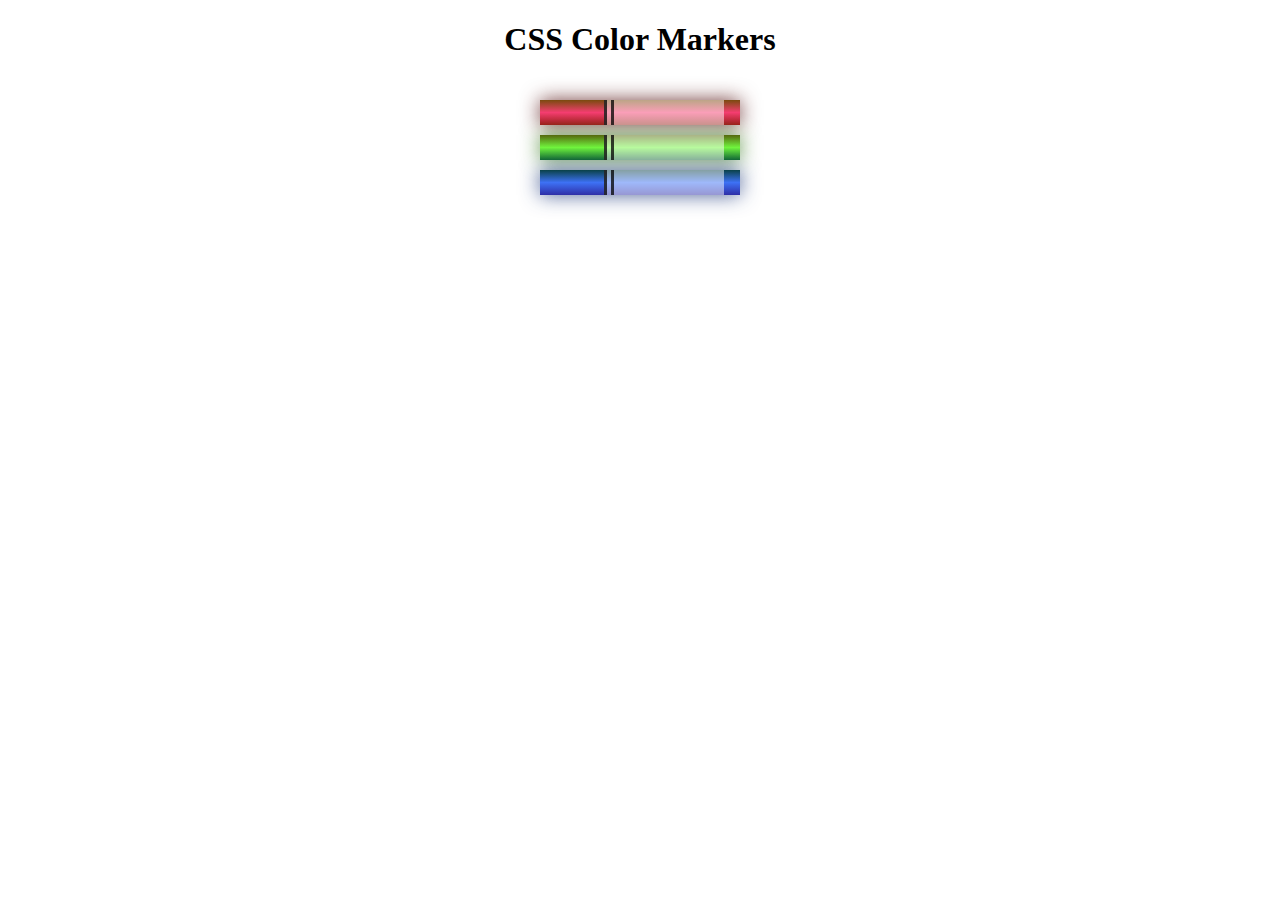
<file: O3_Coloured_Markers/index.html>
<!DOCTYPE html>
<html lang="en">
  <head>
    <meta charset="utf-8" />
    <meta name="viewport" content="width=device-width, initial-scale=1.0" />
    <title>Colored Markers</title>
    <link rel="stylesheet" href="styles.css" />
  </head>
  <body>
    <h1>CSS Color Markers</h1>
    <div class="container">
      <div class="marker red">
        <div class="cap"></div>
        <div class="sleeve"></div>
      </div>
      <div class="marker green">
        <div class="cap"></div>
        <div class="sleeve"></div>
      </div>
      <div class="marker blue">
        <div class="cap"></div>
        <div class="sleeve"></div>
      </div>
    </div>
  </body>
</html>
</file>
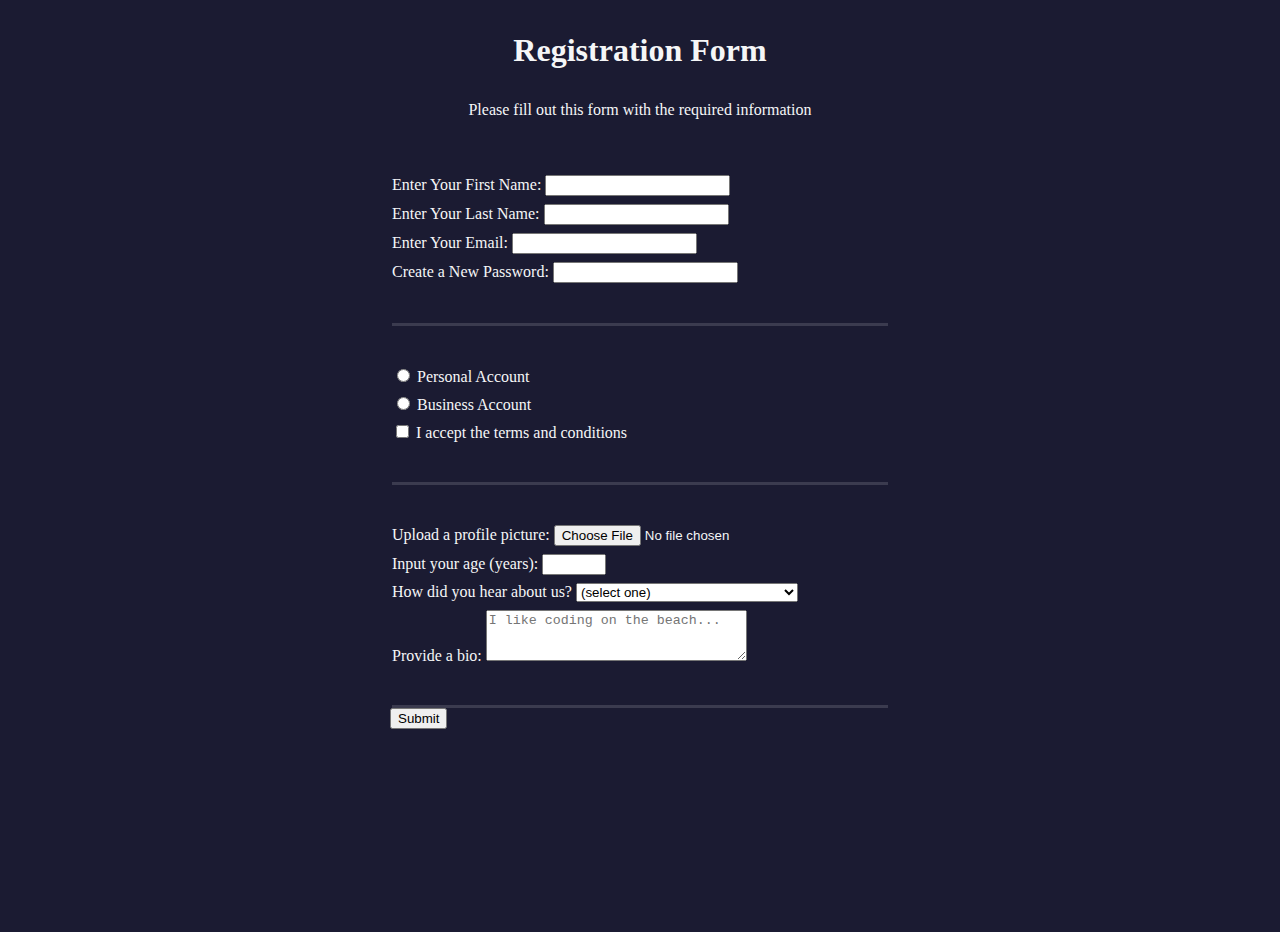
<file: O4_Registration_Form/Practice/index.html>
<!DOCTYPE html>
<html lang="en">
<head>
  <meta charset="UTF-8">
  <meta name="viewport" content="width=device-width, initial-scale=1.0">
  <link rel="stylesheet" href="style.css">
  <title>Registration Form</title>
</head>
<body>
  <h1>
    Registration Form
  </h1>
  <p>
    Please fill out this form with the required information
  </p>
  <form action="https://register-demo.freecodecamp.org" method="post">
    <fieldset>
      <label for="first-name">
        Enter Your First Name: <input name="first-name"type="text" id="first-name" required>

      </label>

     <label for="last-name">
      Enter Your Last Name: <input name="last-name" type="text" id="last-name" required>
     </label>

      <label for="">
        Enter Your Email: <input type="email" id="email" name="email" required>
      </label>
      
     <label for="new-password">
      Create a New Password: <input type="password" name="new-password" id="new-password" required pattern="[a-z0-5]{8,}">
     </label>

    </fieldset>

    <fieldset>
      <label for="personal-account">
        <input type="radio" name="account-type" id="personal-account" > Personal Account
      </label>
      <label for="business-account">
        <input type="radio" name="account-type" id="business-account" > Business Account
      </label>
      <label for="terms-and-conditions">
        <input type="checkbox" required id="terms-and-conditions" name=""terms-and-conditions> I accept the <terms href="https://www.freecodecamp.org/news/terms-of-service/">terms and conditions</a>
      </label>

    </fieldset>

    <fieldset>
      <label for="profile-picture">
        Upload a profile picture: <input type="file"  id="profile-picture" name="profile-picture">
      </label>

      <label for="age">
        Input your age (years): 
        <input type="number" min="13" max="120" id="age" name="age"/>
      </label>


      <label for="referrer"> How did you hear about us?
      <select name="referrer" id="referrer">
        <option value="">
          (select one)
        </option>
        <option value="1">
          freeCodeCamp News
        </option>
        <option value="2">
          freeCodeCamp YouTube Channel
        </option>
        <option value="3">
          freeCodeCamp Forum
        </option>
        <option value="4">
          Other
        </option>

      </select>

    </label>

    <label for="bio">Provide a bio:
      <textarea id="bio" name="bio" rows="3" cols="30" placeholder="I like coding on the beach..."></textarea>
    </label>

    </fieldset>
    <input type="submit" value="Submit">

  </form>



</body>
</html>
</file>
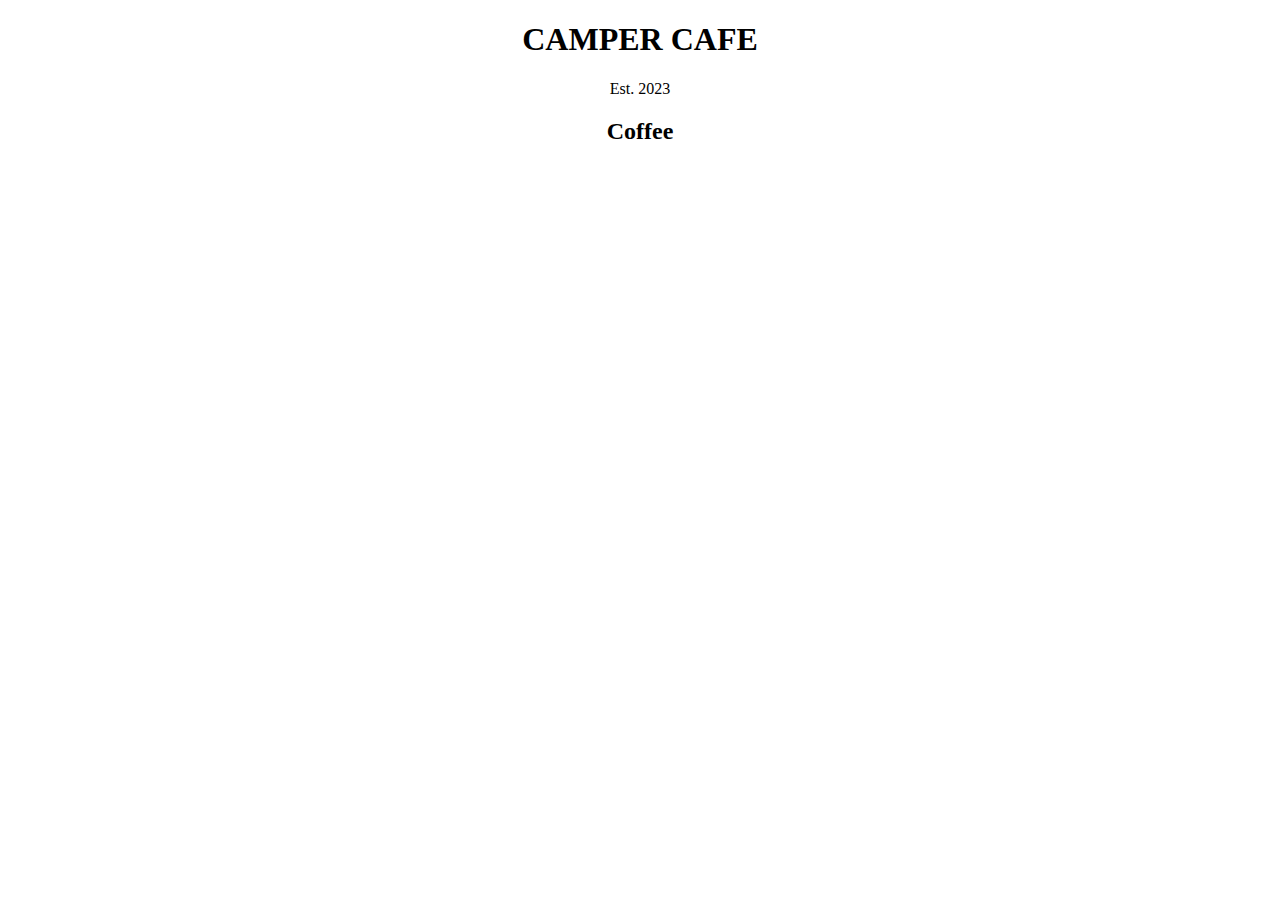
<file: O2_Cafe_Menu/CafeMenu.html>
<!DOCTYPE html>
<html lang="en">
<head>
  <meta charset="UTF-8">
  <meta name="viewport" content="width=device-width, initial-scale=1.0">
  <title>Cafe Menu</title>
  <style>
    h1,h2,p{
      text-align: center;
    }
    /* 
    Center the h2 and p elements by adding a new type
     selector for each one to the existing style element. */
     /* You now have three type selectors with the exact same styling. 
     You can add the same group of styles to many elements by creating a list of selectors.
      Each selector is separated with commas like this:
      selector1, selector2 */
     

      /*  This works, but since there will be many more styles,
       it's best to put all the styles in a separate file and link to it. */

  </style>
</head>
<body>
  
  <main>
    <h1>
      CAMPER CAFE
    </h1>
    <p>
      Est. 2023
    </p>
    <section>
      <h2>
        Coffee
      </h2>
    </section>
  </main>
</body>
</html>
</file>
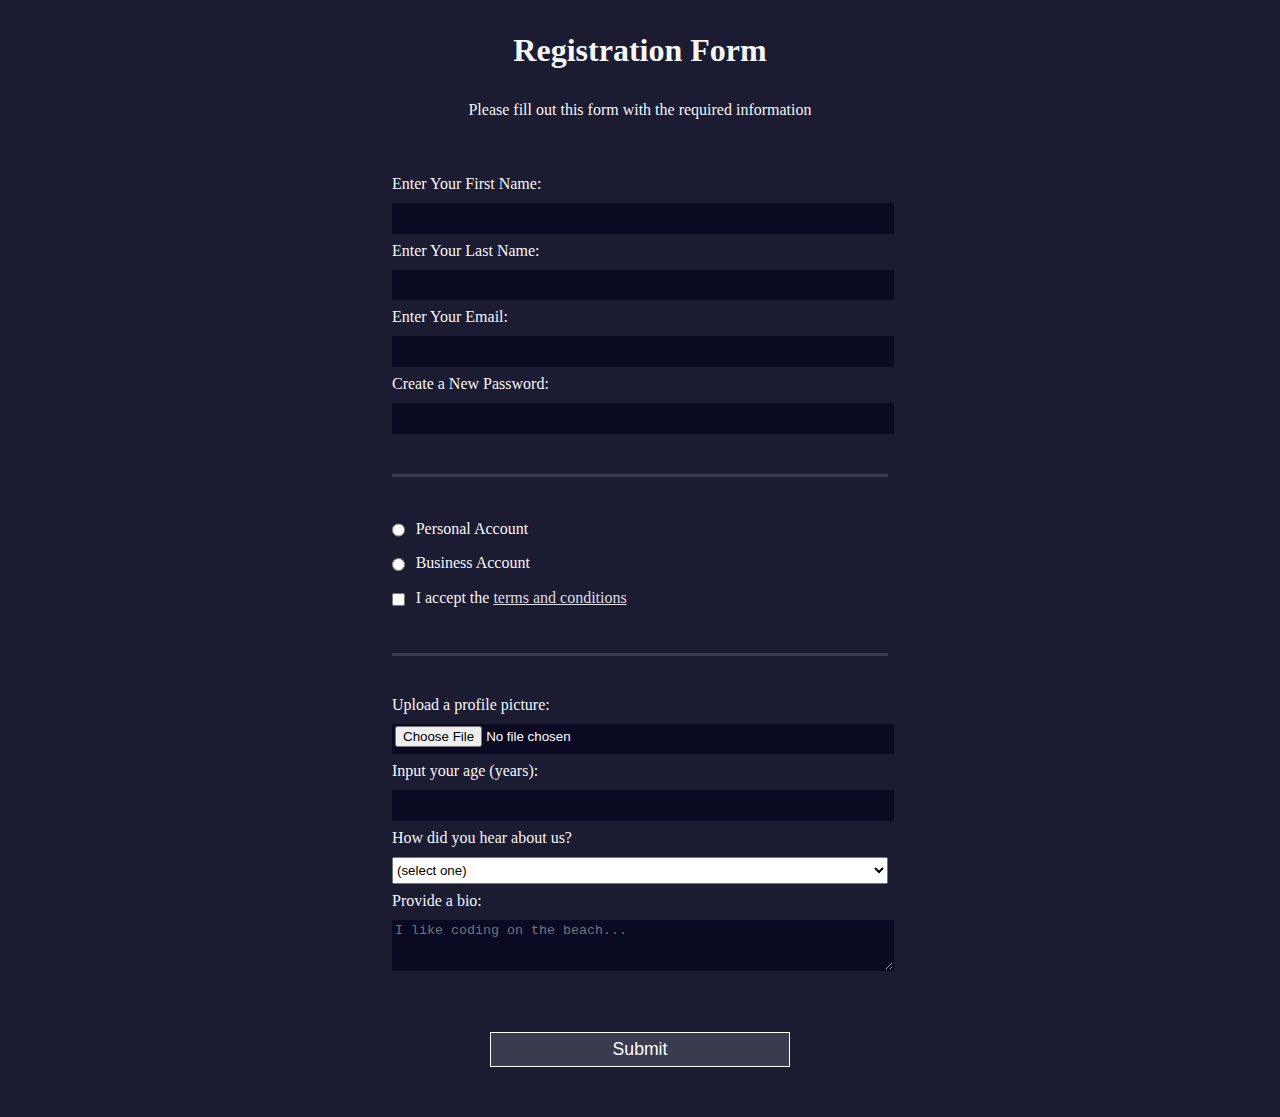
<file: O4_Registration_Form/RegistrationForm.html>
<!DOCTYPE html>
<html lang="en">
  <head>
    <meta charset="UTF-8" />
    <title>Registration Form</title>
    <link rel="stylesheet" href="styles.css" />
  </head>
  <body>
    <h1>Registration Form</h1>
    <p>Please fill out this form with the required information</p>
    <form method="post" action="https://register-demo.freecodecamp.org">
      <fieldset>
        <label for="first-name"
          >Enter Your First Name:
          <input id="first-name" name="first-name" type="text" required
        /></label>
        <label for="last-name"
          >Enter Your Last Name:
          <input id="last-name" name="last-name" type="text" required
        /></label>
        <label for="email"
          >Enter Your Email:
          <input id="email" name="email" type="email" required
        /></label>
        <label for="new-password"
          >Create a New Password:
          <input
            id="new-password"
            name="new-password"
            type="password"
            pattern="[a-z0-5]{8,}"
            required
        /></label>
      </fieldset>
      <fieldset>
        <label for="personal-account"
          ><input
            id="personal-account"
            type="radio"
            name="account-type"
            class="inline"
          />
          Personal Account</label
        >
        <label for="business-account"
          ><input
            id="business-account"
            type="radio"
            name="account-type"
            class="inline"
          />
          Business Account</label
        >
        <label for="terms-and-conditions">
          <input
            id="terms-and-conditions"
            type="checkbox"
            required
            name="terms-and-conditions"
            class="inline"
          />
          I accept the
          <a href="https://www.freecodecamp.org/news/terms-of-service/"
            >terms and conditions</a
          >
        </label>
      </fieldset>
      <fieldset>
        <label for="profile-picture"
          >Upload a profile picture:
          <input id="profile-picture" type="file" name="file"
        /></label>
        <label for="age"
          >Input your age (years):
          <input id="age" type="number" name="age" min="13" max="120"
        /></label>
        <label for="referrer"
          >How did you hear about us?
          <select id="referrer" name="referrer">
            <option value="">(select one)</option>
            <option value="1">freeCodeCamp News</option>
            <option value="2">freeCodeCamp YouTube Channel</option>
            <option value="3">freeCodeCamp Forum</option>
            <option value="4">Other</option>
          </select>
        </label>
        <label for="bio"
          >Provide a bio:
          <textarea
            id="bio"
            name="bio"
            rows="3"
            cols="30"
            placeholder="I like coding on the beach..."
          ></textarea>
        </label>
      </fieldset>
      <input type="submit" value="Submit" />
    </form>
  </body>
</html>
</file>
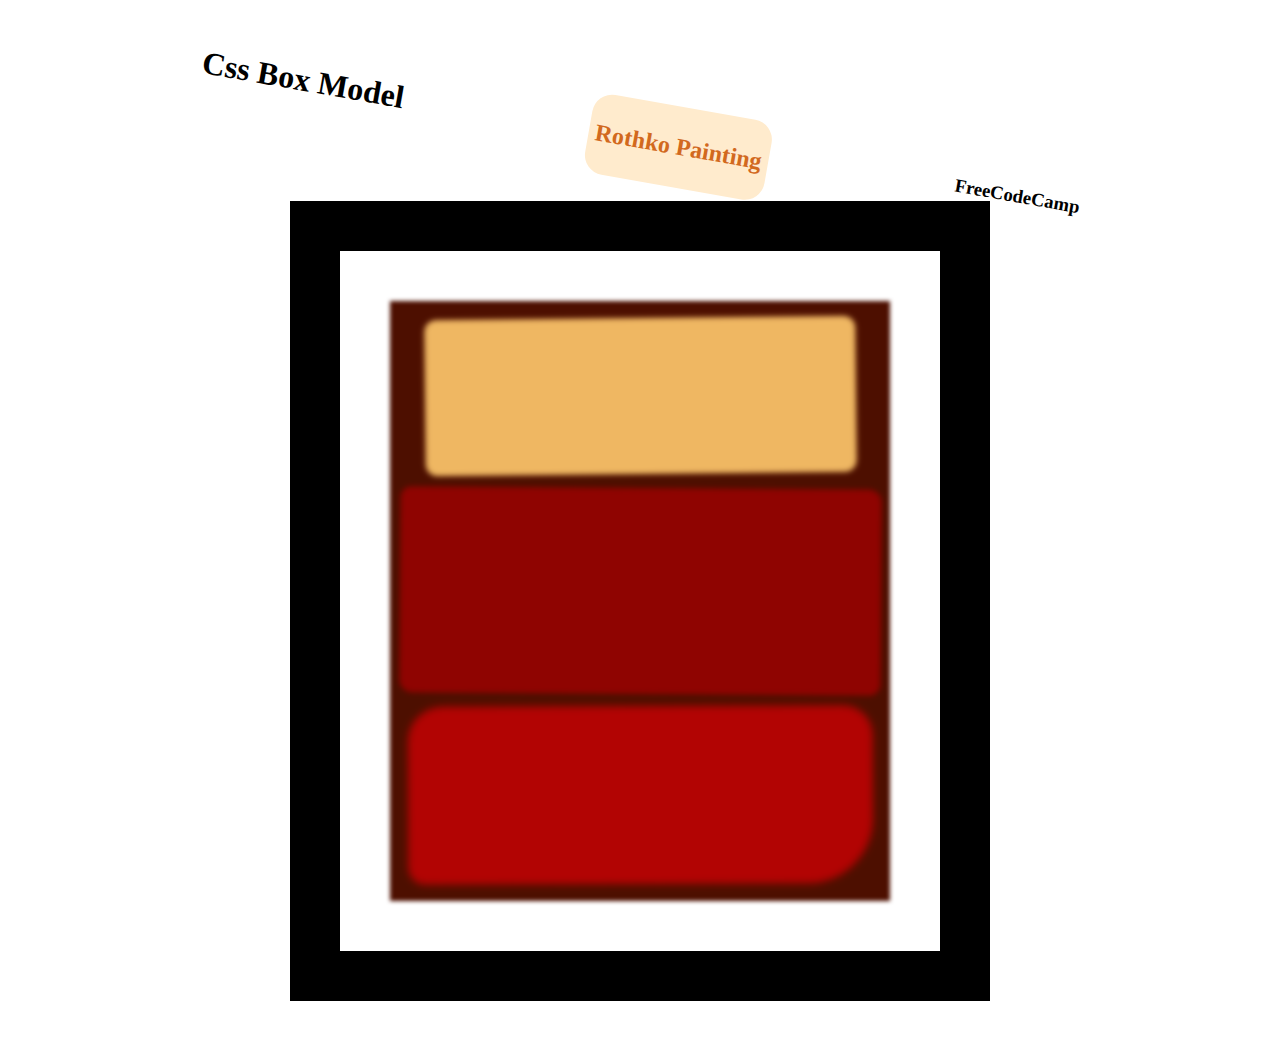
<file: O6_Rothko_Painting/RothkoPainting.html>
<!DOCTYPE html>
<html lang="en">
  <head>
    <meta charset="UTF-8">
    <title>Rothko Painting</title>
    <link href="./styles.css" rel="stylesheet">
  </head>
  <body>

    <div style="display: flex; justify-content: space-evenly;  margin-top: 100px; transform: rotate(10deg);">
    <div>
      <h1>Css Box Model</h1>
    </div>
    <div style="background: blanchedalmond; padding: 7px; border-radius: 20px; color: chocolate;">
      <h2>Rothko Painting</h2>
    </div>
    <div>
      <h3>FreeCodeCamp</h3>
    </div>

    <!-- Actual Rothko Painting -->
  </div>
    <div class="frame">
      <div class="canvas">
        <div class="one"></div>
        <div class="two"></div>
        <div class="three"></div>
      </div>
    </div>
  </body>
</html>
</file>
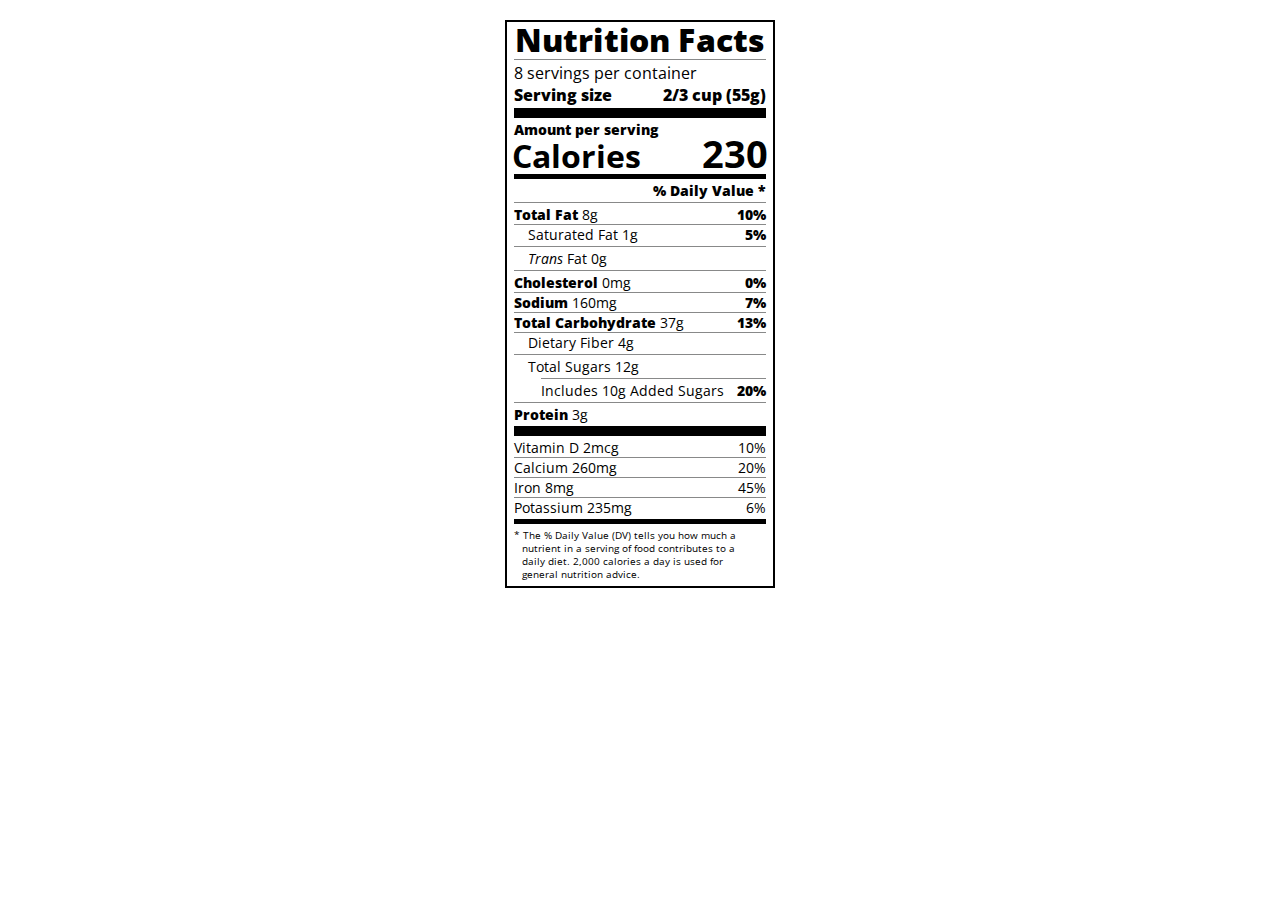
<file: O8_Nutrition_Label/Nutrition_Label.html>
<!DOCTYPE html>
<html lang="en">

<head>
  <meta charset="UTF-8">
  <title>Nutrition Label</title>
  <link href="https://fonts.googleapis.com/css?family=Open+Sans:400,700,800" rel="stylesheet">
  <link href="./styles.css" rel="stylesheet">
</head>

<body>
  <div class="label">
    <header>
      <h1 class="bold">Nutrition Facts</h1>
      <div class="divider"></div>
      <p>8 servings per container</p>
      <p class="bold">Serving size <span>2/3 cup (55g)</span></p>
    </header>
    <div class="divider large"></div>
    <div class="calories-info">
      <div class="left-container">
        <h2 class="bold small-text">Amount per serving</h2>
        <p>Calories</p>
      </div>
      <span>230</span>
    </div>
    <div class="divider medium"></div>
    <div class="daily-value small-text">
      <p class="bold right no-divider">% Daily Value *</p>
      <div class="divider"></div>
      <p><span><span class="bold">Total Fat</span> 8g</span> <span class="bold">10%</span></p>
      <p class="indent no-divider">Saturated Fat 1g <span class="bold">5%</span></p>
      <div class="divider"></div>
      <p class="indent no-divider"><span><i>Trans</i> Fat 0g</span></p>
      <div class="divider"></div>
      <p><span><span class="bold">Cholesterol</span> 0mg</span> <span class="bold">0%</span></p>
      <p><span><span class="bold">Sodium</span> 160mg</span> <span class="bold">7%</span></p>
      <p><span><span class="bold">Total Carbohydrate</span> 37g</span> <span class="bold">13%</span></p>
      <p class="indent no-divider">Dietary Fiber 4g</p>
      <div class="divider"></div>
      <p class="indent no-divider">Total Sugars 12g</p>
      <div class="divider double-indent"></div>
      <p class="double-indent no-divider">Includes 10g Added Sugars <span class="bold">20%</span></p>
      <div class="divider"></div>
      <p class="no-divider"><span><span class="bold">Protein</span> 3g</span></p>
      <div class="divider large"></div>
      <p>Vitamin D 2mcg <span>10%</span></p>
      <p>Calcium 260mg <span>20%</span></p>
      <p>Iron 8mg <span>45%</span></p>
      <p class="no-divider">Potassium 235mg <span>6%</span></p>
    </div>
    <div class="divider medium"></div>
    <p class="note">* The % Daily Value (DV) tells you how much a nutrient in a serving of food contributes to a daily
      diet. 2,000 calories a day is used for general nutrition advice.</p>
  </div>
</body>
</html>
</file>
<file: O3_Coloured_Markers/styles.css>
h1 {
  text-align: center;
}

.container {
  background-color: rgb(255, 255, 255);
  padding: 10px 0;
}

.marker {
  width: 200px;
  height: 25px;
  margin: 10px auto;
}

.cap {
  width: 60px;
  height: 25px;
}

.sleeve {
  width: 110px;
  height: 25px;
  background-color: rgba(255, 255, 255, 0.5);
  border-left: 10px double rgba(0, 0, 0, 0.75);
}

.cap,
.sleeve {
  display: inline-block;
}

.red {
  background: linear-gradient(
    rgb(122, 74, 14),
    rgb(245, 62, 113),
    rgb(162, 27, 27)
  );
  box-shadow: 0 0 20px 0 rgba(83, 14, 14, 0.8);
}

.green {
  background: linear-gradient(#55680d, #71f53e, #116c31);
  box-shadow: 0 0 20px 0 #3b7e20cc;
}
.blue {
  background: linear-gradient(
    hsl(186, 76%, 16%),
    hsl(223, 90%, 60%),
    hsl(240, 56%, 42%)
  );
  box-shadow: 0 0 20px 0 hsla(223, 59%, 31%, 0.8);
}
</file>
<file: O4_Registration_Form/Practice/style.css>
body
{
  width: 100%;
  height: 100vh;
  margin: 0;
  background-color:#1b1b32;
  color:#f5f6f7;
  font-size: 16px;
  font-family: Tahoma;

}
label
{
  display: block;
  margin: 0.5rem 0;
  
}
h1,p
{
  margin: 1em auto;
  text-align: center;
}
form
{
  margin:0 auto;
  max-width: 500px;
  min-width: 300px;
  width: 60vw;
}
fieldset
{
  border: 0;
  padding: 2rem 0;
  border-bottom:3px solid #3b3b4f;

}
</file>
<file: O4_Registration_Form/styles.css>
body {
  width: 100%;
  height: 100vh;
  margin: 0;
  background-color: #1b1b32;
  color: #f5f6f7;
  font-family: Tahoma;
  font-size: 16px;
}

h1,
p {
  margin: 1em auto;
  text-align: center;
}

form {
  width: 60vw;
  max-width: 500px;
  min-width: 300px;
  margin: 0 auto;
  padding-bottom: 2em;
}

fieldset {
  border: none;
  padding: 2rem 0;
  border-bottom: 3px solid #3b3b4f;
}

fieldset:last-of-type {
  border-bottom: none;
}

label {
  display: block;
  margin: 0.5rem 0;
}

input,
textarea,
select {
  margin: 10px 0 0 0;
  width: 100%;
  min-height: 2em;
}

input,
textarea {
  background-color: #0a0a23;
  border: 1px solid #0a0a23;
  color: #ffffff;
}

.inline {
  width: unset;
  margin: 0 0.5em 0 0;
  vertical-align: middle;
}

input[type="submit"] {
  display: block;
  width: 60%;
  margin: 1em auto;
  height: 2em;
  font-size: 1.1rem;
  background-color: #3b3b4f;
  border-color: white;
  min-width: 300px;
}

input[type="file"] {
  padding: 1px 2px;
}
a {
  color: #dfdfe2;
}
</file>
<file: O6_Rothko_Painting/styles.css>
.canvas {
  width: 500px;
  height: 600px;
  background-color: #4d0f00;
  overflow: hidden;
  filter: blur(2px);
}

.frame {
  border: 50px solid black;
  width: 500px;
  padding: 50px;
  margin: 20px auto 50px;
}

.one {
  width: 425px;
  height: 150px;
  background-color: #efb762;
  margin: 20px auto;
  box-shadow: 0 0 3px 3px #efb762;
  border-radius: 9px;
  transform: rotate(-0.6deg);
}

.two {
  width: 475px;
  height: 200px;
  background-color: #8f0401;
  margin: 0 auto 20px;
  box-shadow: 0 0 3px 3px #8f0401;
  border-radius: 8px 10px;
  transform: rotate(0.4deg);
}

.one, .two {
  filter: blur(1px);
}

.three {
  width: 91%;
  height: 28%;
  background-color: #b20403;
  margin: auto;
  filter: blur(2px);
  box-shadow: 0 0 5px 5px #b20403;
  border-radius: 30px 25px 60px 12px;
  transform: rotate(-0.2deg);
}
</file>
<file: O8_Nutrition_Label/styles.css>
* {
  box-sizing: border-box;
}

html {
  font-size: 16px;
}

body {
  font-family: 'Open Sans', sans-serif;
}

.label {
  border: 2px solid black;
  width: 270px;
  margin: 20px auto;
  padding: 0 7px;
}

header h1 {
  text-align: center;
  margin: -4px 0;
  letter-spacing: 0.15px
}

p {
  margin: 0;
  display: flex;
  justify-content: space-between;
}

.divider {
  border-bottom: 1px solid #888989;
  margin: 2px 0;
}

.bold {
  font-weight: 800;
}

.large {
  height: 10px;
}

.large, .medium {
  background-color: black;
  border: 0;
}

.medium {
  height: 5px;
}

.small-text {
  font-size: 0.85rem;
}


.calories-info {
  display: flex;
  justify-content: space-between;
  align-items: flex-end;
}

.calories-info h2 {
  margin: 0;
}

.left-container p {
  margin: -5px -2px;
  font-size: 2em;
  font-weight: 700;
}

.calories-info span {
  margin: -7px -2px;
  font-size: 2.4em;
  font-weight: 700;
}

.right {
  justify-content: flex-end;
}

.indent {
  margin-left: 1em;
}

.double-indent {
  margin-left: 2em;
}

.daily-value p:not(.no-divider) {
  border-bottom: 1px solid #888989;
}

.note {
  font-size: 0.6rem;
  margin: 5px 0;
  padding:0px 8px;
  text-indent:-8px;
}
</file>
